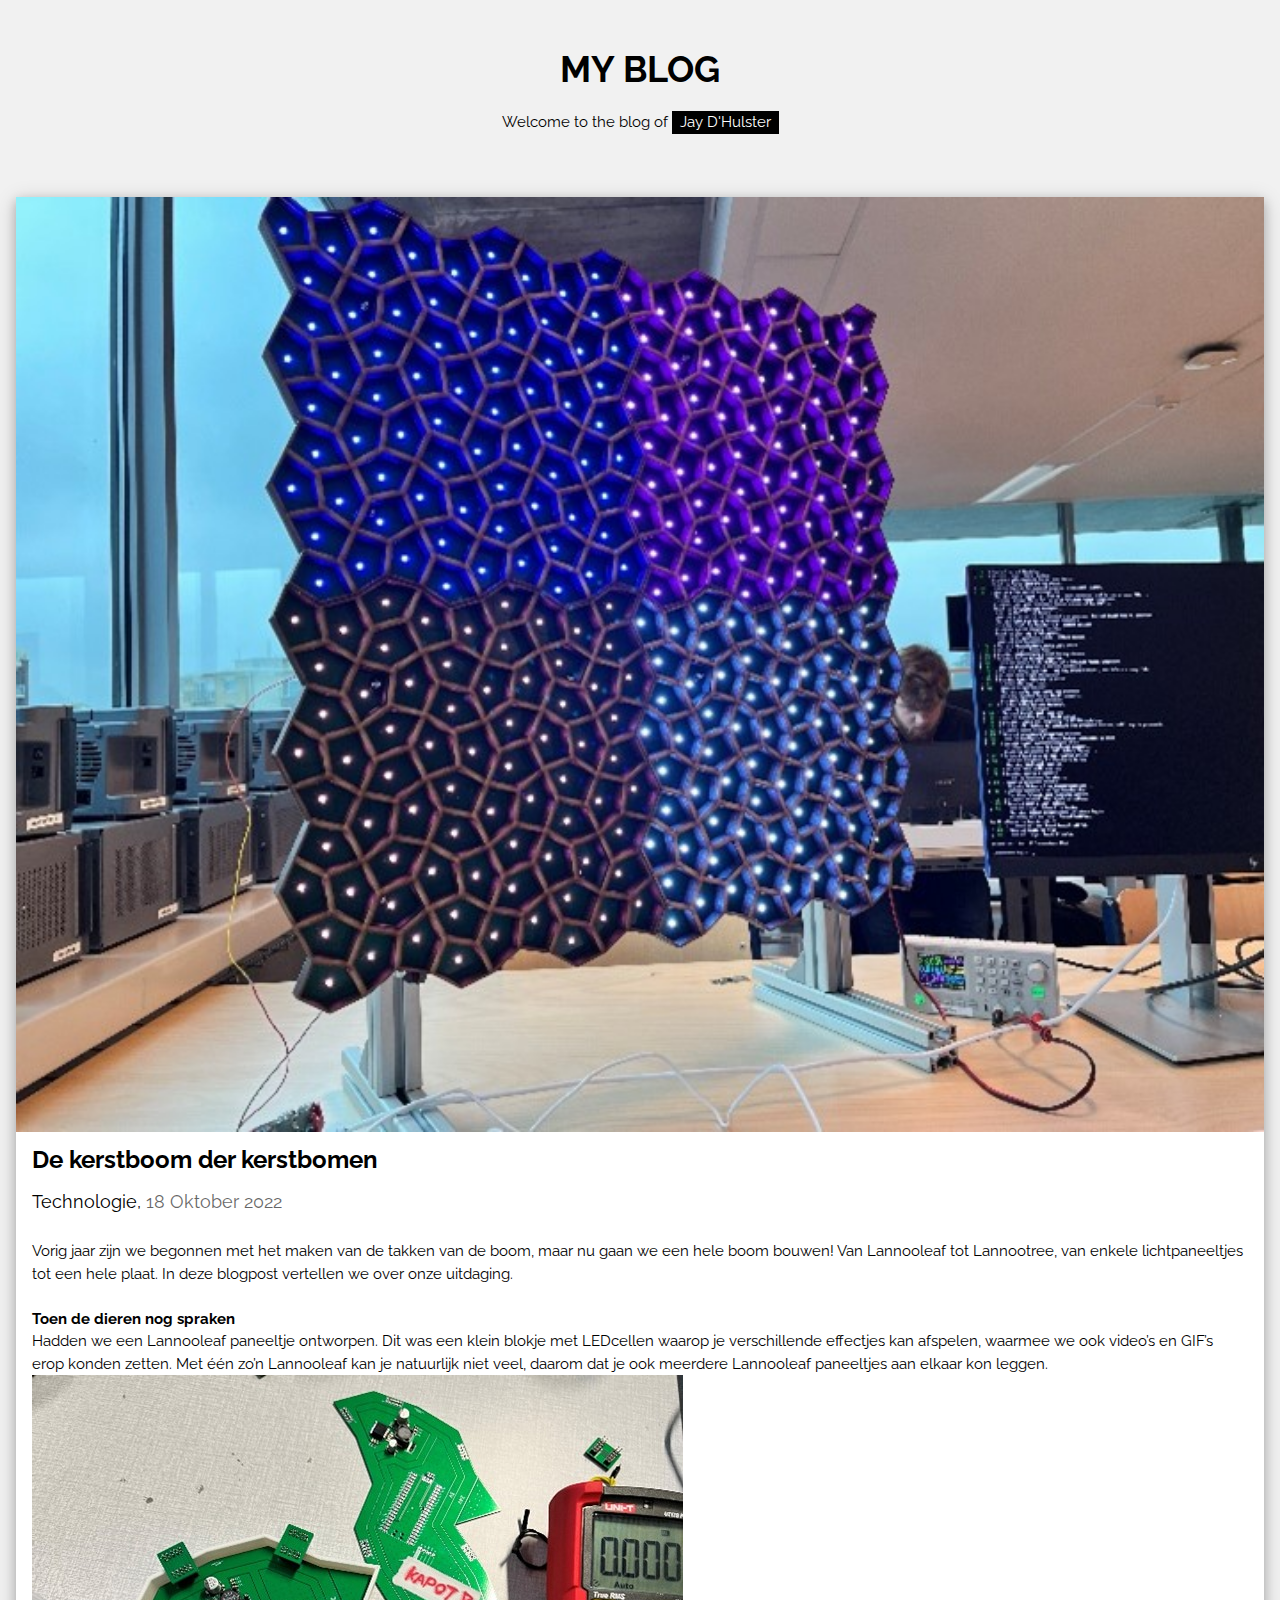
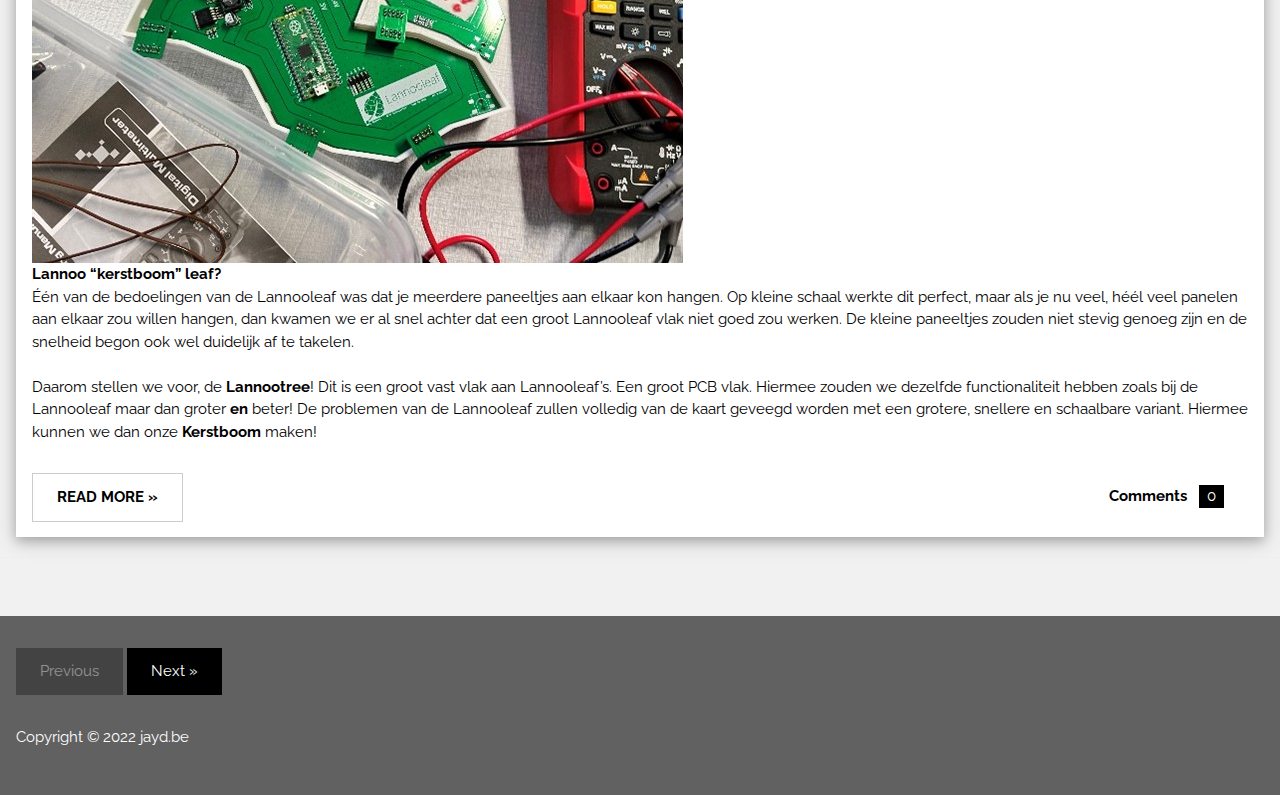
<file: blogpost/index.html>
<!DOCTYPE html>
<html>
<head>
<title>blogpost</title>
<meta charset="UTF-8">
<meta name="viewport" content="width=device-width, initial-scale=1">
<link rel="icon" type="image/x-icon" href="favicon.ico">
<link rel="stylesheet" href="https://www.w3schools.com/w3css/4/w3.css">
<link rel="stylesheet" href="https://fonts.googleapis.com/css?family=Raleway">
<style>
body,h1,h2,h3,h4,h5 {font-family: "Raleway", sans-serif}
</style>
</head>
<body class="w3-light-grey">

<!-- w3-content defines a container for fixed size centered content, 
and is wrapped around the whole page content, except for the footer in this example -->
<div class="w3-content" style="max-width:1400px">

<!-- Header -->
<header class="w3-container w3-center w3-padding-32"> 
  <h1><b>MY BLOG</b></h1>
  <p>Welcome to the blog of <span class="w3-tag">Jay D'Hulster</span></p>
</header>

<!-- Grid -->
<div class="w3-row">

<!-- Blog entries -->
<div class="w3-col s12">
  <!-- Blog entry -->
  <div class="w3-card-4 w3-margin w3-white">
    <img src="tree.jpg" alt="Nature" style="width:100%">
    <div class="w3-container">
      <h3><b>De kerstboom der kerstbomen</b></h3>
      <h5>Technologie, <span class="w3-opacity">18 Oktober 2022</span></h5>
    </div>

    <div class="w3-container">
      <p>Vorig jaar zijn we begonnen met het maken van de takken van de boom, maar nu gaan we een hele boom bouwen! Van Lannooleaf tot Lannootree, van enkele lichtpaneeltjes tot een hele plaat. In deze blogpost vertellen we over onze uitdaging.
        <br> <br>
        <b>Toen de dieren nog spraken</b>
        <br>
        Hadden we een Lannooleaf paneeltje ontworpen. Dit was een klein blokje met LEDcellen waarop je verschillende effectjes kan afspelen, waarmee we ook video’s en GIF’s erop konden zetten. Met één zo’n Lannooleaf kan je natuurlijk niet veel, daarom dat je ook meerdere Lannooleaf paneeltjes aan elkaar kon leggen.
        <br>
        <img src="leaf.jpg" alt="">
        <br>
        <b>Lannoo “kerstboom” leaf?</b>
        <br>
        Één van de bedoelingen van de Lannooleaf was dat je meerdere paneeltjes aan elkaar kon hangen. Op kleine schaal werkte dit perfect, maar als je nu veel, héél veel panelen aan elkaar zou willen hangen, dan kwamen we er al snel achter dat een groot Lannooleaf vlak niet goed zou werken. De kleine paneeltjes zouden niet stevig genoeg zijn en de snelheid begon ook wel duidelijk af te takelen.
        <br>
        <br>
        Daarom stellen we voor, de <b>Lannootree</b>! Dit is een groot vast vlak aan Lannooleaf’s. Een groot PCB vlak. Hiermee zouden we dezelfde functionaliteit hebben zoals bij de Lannooleaf maar dan groter <b>en</b> beter! De problemen van de Lannooleaf zullen volledig van de kaart geveegd worden met een grotere, snellere en schaalbare variant. Hiermee kunnen we dan onze <b>Kerstboom</b> maken!
        </p>
      <div class="w3-row">
        <div class="w3-col m8 s12">
          <p><button class="w3-button w3-padding-large w3-white w3-border"><b>READ MORE »</b></button></p>
        </div>
        <div class="w3-col m4 w3-hide-small">
          <p><span class="w3-padding-large w3-right"><b>Comments  </b> <span class="w3-tag">0</span></span></p>
        </div>
      </div>
    </div>
  </div>
  <hr>

    </div>
  </div>
<!-- END BLOG ENTRIES -->
</div>
  
<!-- END Introduction Menu -->
</div>

<!-- END GRID -->
</div><br>
<!-- END w3-content -->

</div>

<!-- Footer -->
<footer class="w3-container w3-dark-grey w3-padding-32 w3-margin-top">
  <button class="w3-button w3-black w3-disabled w3-padding-large w3-margin-bottom">Previous</button>
  <button class="w3-button w3-black w3-padding-large w3-margin-bottom">Next »</button>
  <p>Copyright © 2022 jayd.be </p>
</footer>

</body>
</html>
</file>
